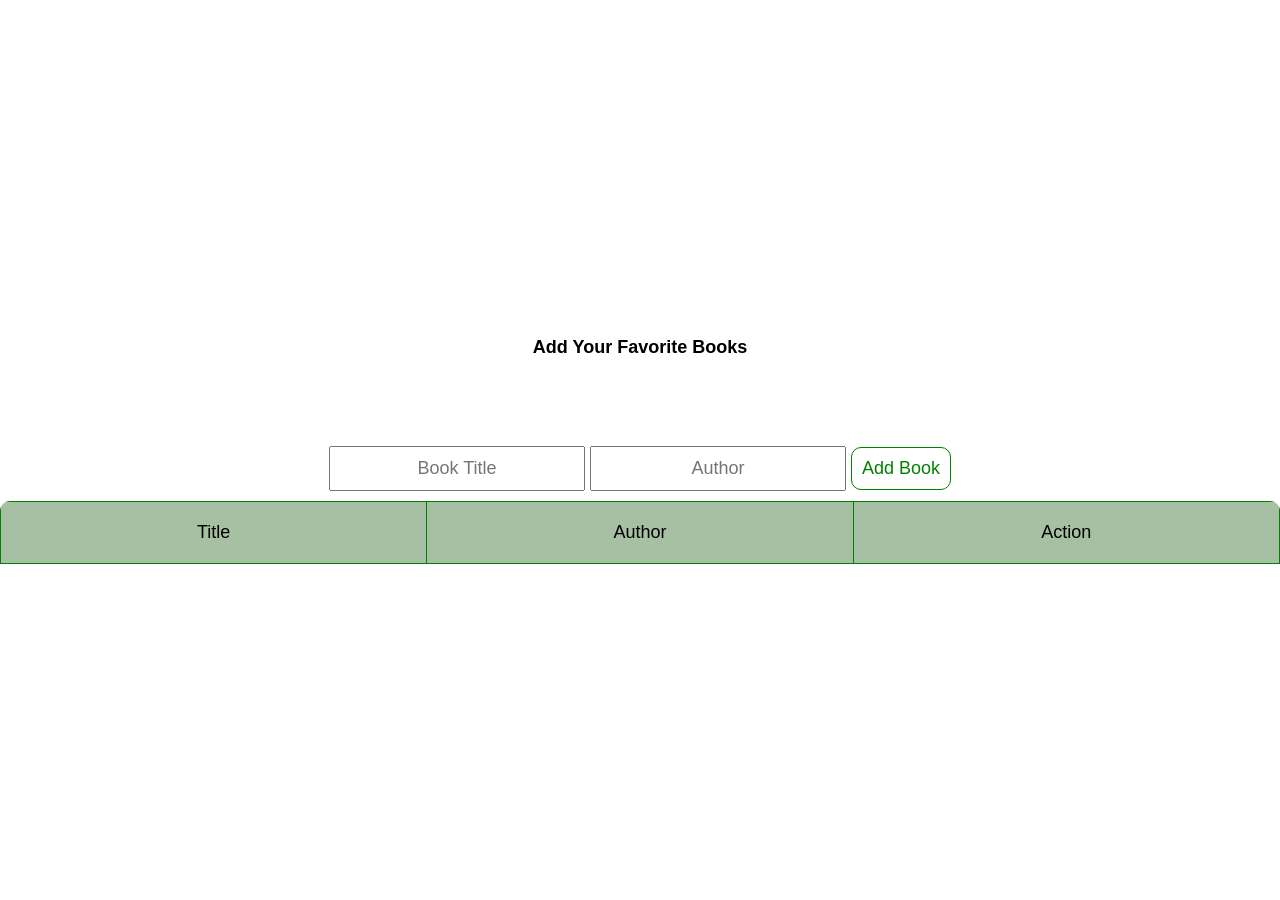
<file: pages/book-library-app.htm>
<!DOCTYPE html>
<html lang="en">
<head>
  <meta charset="UTF-8">
  <meta name="viewport" content="width=device-width, initial-scale=1.0">
  <title>Book Library App</title>
  <link rel="stylesheet" href="/styles/bookApp.css">
</head>

<body>
  <!-- Input -->
  <h1>Add Your Favorite Books</h1>
  <div class="input-container">
    <input id="inputTitle" type="text" placeholder="Book Title">
    <input id="inputAuthor" type="text" placeholder="Author">
    <button id="addBtn" class="add-btn">Add Book</button>
  </div>
<!-- Display List -->
  <div class="table-container">
    <table>
      <thead>
        <tr>
          <td>Title</td>
          <td>Author</td>
          <td>Action</td>
        </tr>
        
      </thead>
      <tbody id="showList">
        
      </tbody>
    </table>
  </div>

  <!-- script -->
  <script>

    const inputTitle = document.querySelector('#inputTitle');
    const inputAuthor = document.querySelector('#inputAuthor');
    const addBtn = document.querySelector('#addBtn');
    const showList = document.querySelector('#showList');

    let books = JSON.parse(localStorage.getItem('books')) || [];

    load();

    addBtn.addEventListener('click', addBook);

    function addBook() {
      if(inputTitle.value === '' || inputAuthor.value === '') {
        alert('Book Title or Author is blank please input!');
        return;
      }

      const tableRow = document.createElement('tr');
      const title = document.createElement('td');
      const author = document.createElement('td');
      const action = document.createElement('td');
      
      title.textContent = inputTitle.value;
      author.textContent = inputAuthor.value;

      action.appendChild(deleteBook(tableRow));
      //Append to row
      tableRow.appendChild(title);
      tableRow.appendChild(author);
      tableRow.appendChild(action);
      // Append to tbody
      showList.appendChild(tableRow)

      // save to storage
      books.push({
        title: inputTitle.value, 
        author: inputAuthor.value, 
      });
      saveBooks();
      //Reset Inputs
      inputTitle.value = ''
      inputAuthor.value = ''
    }

    function deleteBook(tableRow,title) {
      const deleteBtn = document.createElement('button');
      deleteBtn.textContent = 'DELETE'
      deleteBtn.classList.add('delete-btn');
      deleteBtn.addEventListener('click', () => removeRow(tableRow,title));

      return deleteBtn;
    }

    function removeRow(tableRow,title) {
      books = books.filter(book => book.title !== title);
      saveBooks();
      tableRow.remove();
    }

    function saveBooks() {
      localStorage.setItem('books',JSON.stringify(books));
    }

    function load() {
      books.forEach(book => {

        const tableRow = document.createElement('tr');
        const title = document.createElement('td');
        const author = document.createElement('td');
        const action = document.createElement('td');
        
        title.textContent = book.title;
        author.textContent = book.author;

        action.appendChild(deleteBook(tableRow, book.title));
        //Append to row
        tableRow.appendChild(title);
        tableRow.appendChild(author);
        tableRow.appendChild(action);
        // Append to tbody
        showList.appendChild(tableRow)

      })
    }
  </script>
</body>
</html>
</file>
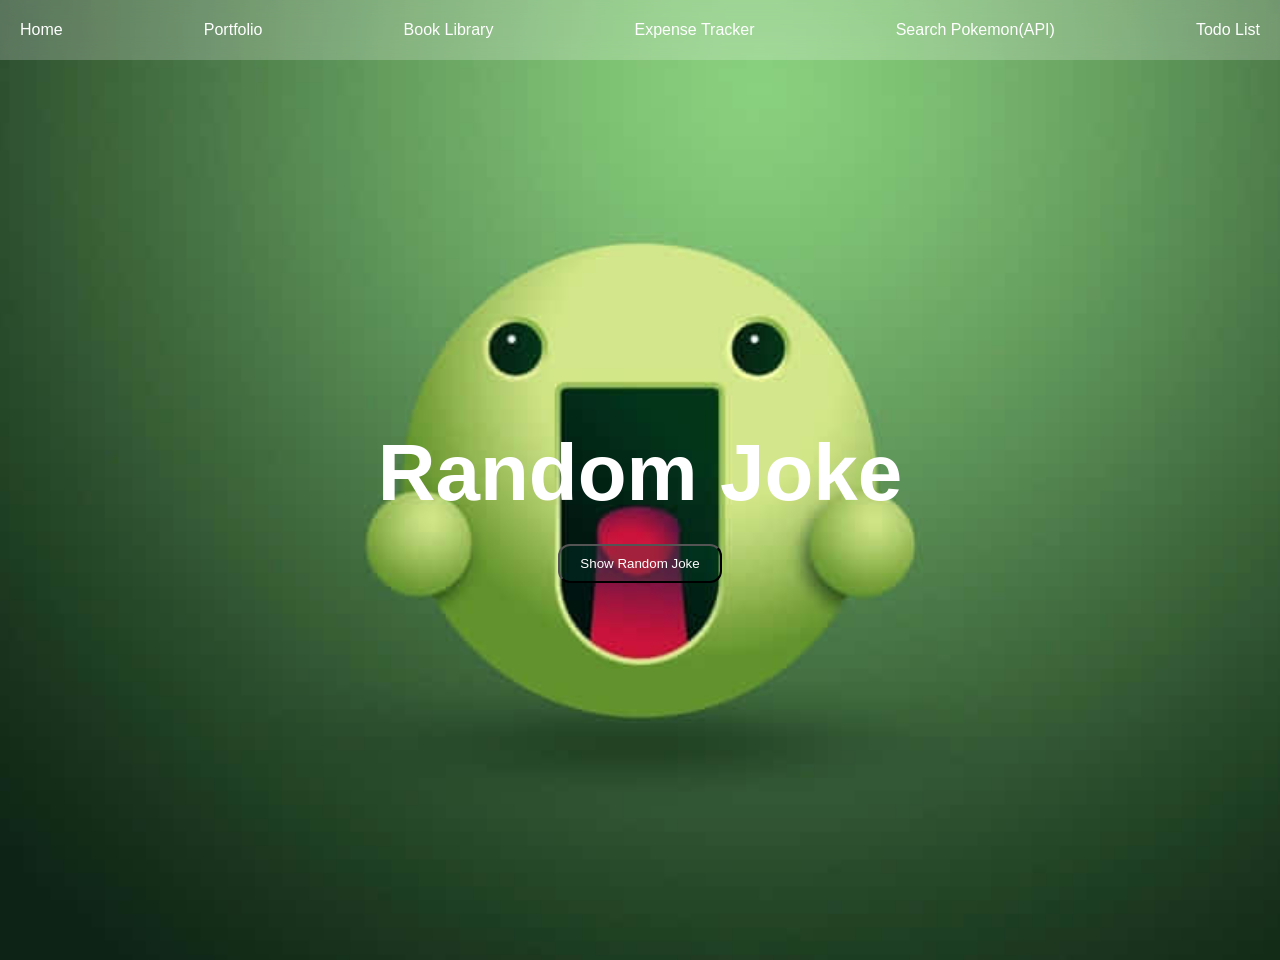
<file: pages/randomJoke.html>
<!DOCTYPE html>
<html lang="en">
<head>
  <meta charset="UTF-8">
  <meta name="viewport" content="width=device-width, initial-scale=1.0">
  <title>Random Joke</title>
  <!-- Icon -->
  <link rel="icon" type="image/png" href="/svg_icon/funny emoticon.png">
  <link rel="stylesheet" href="/styles/jokeStyle.css">
</head>
<body>
  <main class="wrapper">
    <header>
      <nav class="nav-menu">
        <!-- Hamburger Menu -->
        <input type="checkbox" id="sidebar-active">
        <label for="sidebar-active" class="open-sidebar-button">
          <svg xmlns="http://www.w3.org/2000/svg" height="32px" viewBox="0 -960 960 960" width="32px" fill="#e3e3e3"><path d="M120-240v-80h720v80H120Zm0-200v-80h720v80H120Zm0-200v-80h720v80H120Z"/></svg>
        </label>

        <label for="sidebar-active" id="overlay"></label>
        <div class="links-container">
          <label for="sidebar-active" class="close-sidebar-button">
            <svg xmlns="http://www.w3.org/2000/svg" height="32px" viewBox="0 -960 960 960" width="32px" fill="#e3e3e3"><path d="m256-200-56-56 224-224-224-224 56-56 224 224 224-224 56 56-224 224 224 224-56 56-224-224-224 224Z"/></svg>
          </label>

          <!-- Navigation Link -->
          <a href="/index.html" class="nav-link">
            Home
          </a>
          <a href="https://elvsba11.github.io/myPortfolio/" class="nav-link" target="_blank">
            Portfolio
          </a>
          <a href="/pages/book-library-app.htm" class="nav-link">
            Book Library
          </a>
          <a href="#" class="nav-link">
            Expense Tracker
          </a>
          <a href="/pages/searchPokemon.html" class="nav-link">
            Search Pokemon(API)
          </a>
          <a href="#">
            Todo List
          </a>
        </div>
      </nav>
    </header>
  </main>
  <section>
      <h1>Random Joke</h1>

      <div class="joke-wrapper">
        <button id="btnShow">Show Random Joke</button>
        
        <p id="showJoke" class="joke-container"></p>
      </div>
      
    </section>
  <script src="/scripts/randomJoke.js"></script>
</body>
</html>
</file>
<file: styles/bookApp.css>
*{
      padding: 0;
      margin: 0;
      font-family: 'Roboto', 'Helvetica', sans-serif;
      font-size: 18px;
    }

    body {
      height: 100vh;
      display: flex;
      justify-content: center;
      align-items: center;
      flex-direction: column;
    }

    h1 {
      height: 100px;;
    }

    .table-container {
      display: flex;
      justify-content: center;
      align-items: center;
    }

    table{
      table-layout: fixed;
      width: 100%;
      border-top-left-radius: 10px;
      border-top-right-radius: 10px;
      border-collapse: collapse;
      margin-top: 10px;
      text-align: center;
      overflow: hidden;
    }

    thead tr td{
      padding: 20px;
    }

    thead:nth-child(n) {
      background-color: rgba(14, 81, 1, 0.363);
    }

    tbody tr:nth-child(odd) {
      background-color: rgb(218, 218, 218);
      text-align: center;
    }

    tbody tr td {
      padding: 30px;
    }

    td {
      border: 1px solid green;
    }

    .input-container {
      text-align: center;
    }

    input {
      text-align: center;
      padding: 10px;
    }

    .add-btn {
      padding: 10px;
      margin-top: 10px;
      color: green;
      background-color: white;
      border: 1px solid green;
      border-radius: 10px;
      transition: all .3s ease-out;
    }

    .add-btn:hover {
      color: white;
      background-color: green;
    }

    .delete-btn {
      background-color: red;
      color: white;
      border: none;
      border-radius: 6px;
      padding: 8px 12px;
      cursor: pointer;
    }

    .delete-btn:hover {
      background-color: darkred;
    }
</file>
<file: styles/jokeStyle.css>
:root {
  --color-1: black;
  --text-color: rgb(255, 255, 255);
  --accent-color: rgba(0, 62, 26, 0.436);
}

* {
  font-family: 'Roboto', 'Helvetica', sans-serif;
  box-sizing: border-box;
  margin: 0;
  padding: 0;
}

html,body{
  overflow-x: hidden;
}

body {
  min-height: 100vh;
  background: url('/img/cute-funny-background.jpg') no-repeat center;
  background-size: cover;
}

/* main.wrapper {
  height: 100vh;
  background: url('/img/cute-funny-background.jpg') no-repeat center;
  background-size: cover;
} */

nav {
  display: flex;
  justify-content: flex-end;
  align-items: center;
  height: 60px;
  background-color: rgba(255, 255, 255, 0.211);
  backdrop-filter: blur(10px);
}

  .links-container {
    height: 100%;
    width: 100%;
    display: flex;
    flex-direction: row;
    align-items: center;
    justify-content: space-between;
  }

  nav svg {
    fill: var(--color-1);
  }

  nav a {
    height: 100%;
    padding: 0 20px;
    display: flex;
    align-items: center;
    text-decoration: none;
    color: var(--text-color);
  }

  nav.nav-menu a.nav-link:hover {
    background-color: var(--accent-color);
    backdrop-filter: blur(10px);
  }


  #sidebar-active {
    display: none;
  }

  .open-sidebar-button, 
  .close-sidebar-button {
    display: none;
  }

  /* Section  */
section {
  min-height: 100vh;
  display: flex;
  align-items: center;
  flex-direction: column;
  justify-content: center;
}

section h1{
  text-align: center;
  color: white;
  font-size: 5rem;
  margin-bottom: 25px;
}

section .joke-wrapper{
  display: flex;
  flex-direction: column;
  align-items: center;
}

section div button {
  background: rgba(1, 93, 62, 0.2);
  border-radius: 12px;
  padding: 10px 20px;
  margin-bottom: 10px;
  color: var(--text-color);
  transition: .5s ease-out;
}

section div button:hover {
  background-color: rgb(0, 32, 0);
}

section div .joke-container {
  min-width: 300px;
  background-color: rgba(0, 68, 24, 0.512);
  backdrop-filter: blur(10px);
  color: var(--text-color);
  padding: 20px;
  border-radius: 20px;
  z-index: -1;
  display: none;
  text-align: center;
  line-height: 2em;
}

.joke-container.show {
  display: block;
}
/* Hamburger Menu Show */
@media (max-width: 788px) {
  .links-container {
    flex-direction: column;
    align-items: flex-start;
    justify-content: flex-start;

    position: fixed;
    top: 0;
    right: 0;
    z-index: 10;
    width: min(300px, 100%);
    height: max-content;
    

    background-color: rgb(25, 85, 29);
    backdrop-filter: blur(10px);
    box-shadow: -5px 0 5px rgba(0, 0, 0, 0.5);

    transform: translateX(100%);
    transition: transform 0.5s ease-out;
  }

  nav a {
    box-sizing: border-box;
    height: auto;
    width: 100%;
    padding: 20px 30px;
    color: rgb(255, 255, 255);
  }

  nav.nav-menu a.nav-link:hover {
    background-color: var(--accent-color);
    backdrop-filter: blur(10px);
    color: var(--text-color);
  }

  nav svg {
    fill: var(--text-color)
  }

  .open-sidebar-button, 
  .close-sidebar-button {
    padding: 20px;
    display: block;
  }

  #sidebar-active:checked ~ .links-container {
    transform: translateX(0);
  }

  #sidebar-active:checked ~ #overlay {
    height: 100vh;
    width: 100%;
    position: fixed;
    top: 0;
    left: 0;
  }
}
</file>
